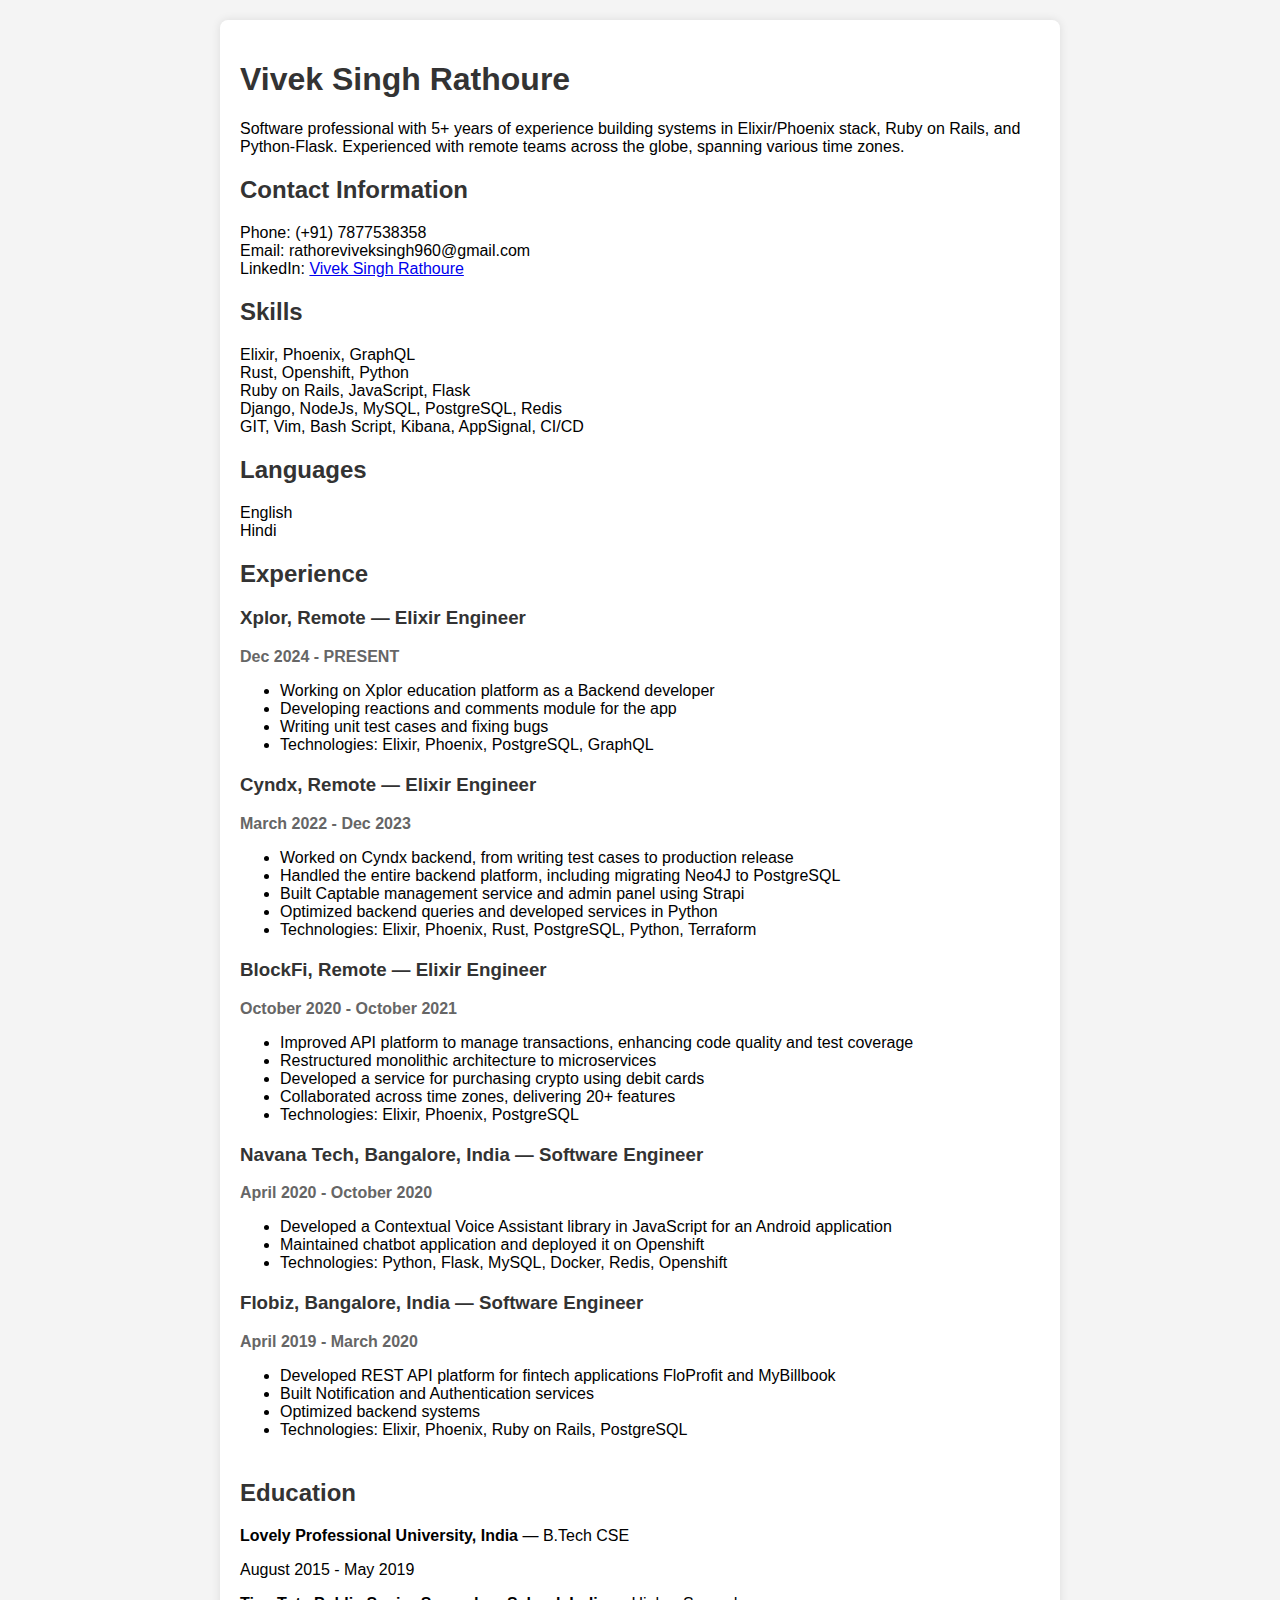
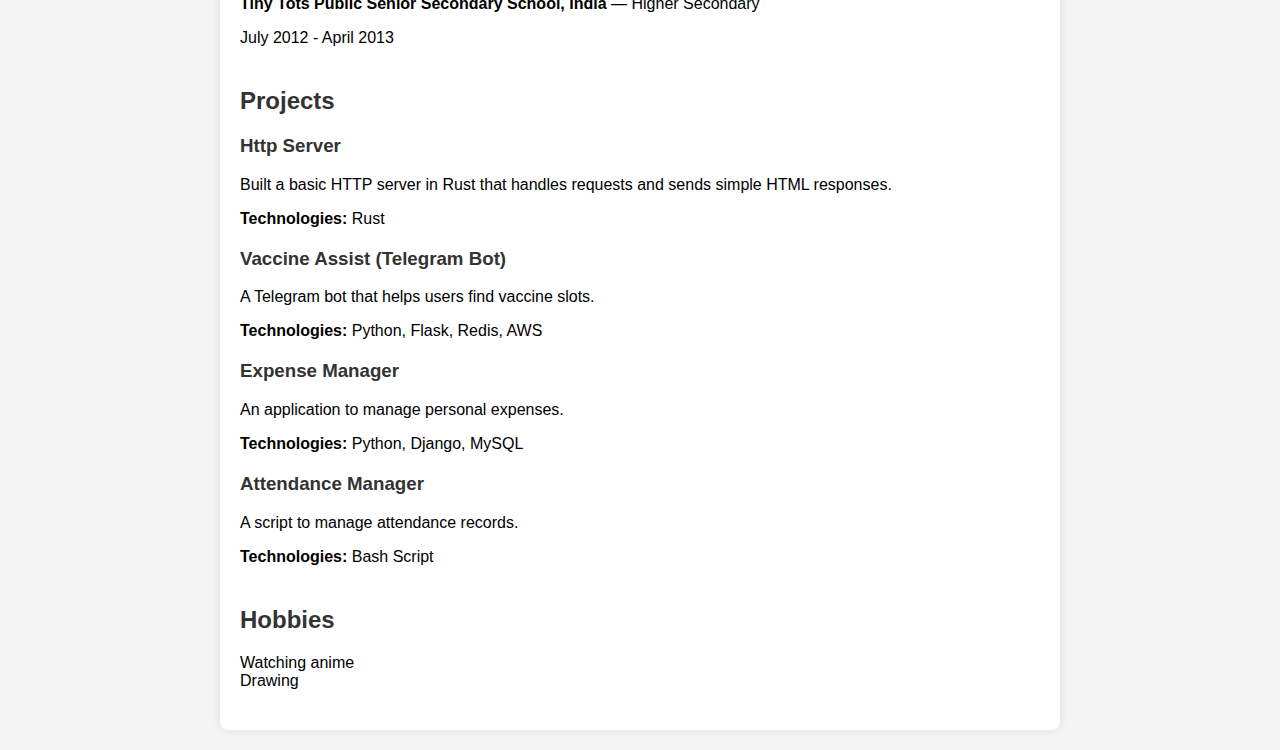
<file: public/index.html>
<!DOCTYPE html>
<html lang="en">
<head>
    <meta charset="UTF-8">
    <meta name="viewport" content="width=device-width, initial-scale=1.0">
    <title>Vivek Singh Rathoure - Software Engineer</title>
    <link rel="stylesheet" href="style.css">
</head>
<body>
    <div class="container">
        <h1>Vivek Singh Rathoure</h1>
        <p>Software professional with 5+ years of experience building systems in Elixir/Phoenix stack, Ruby on Rails, and Python-Flask. Experienced with remote teams across the globe, spanning various time zones.</p>

        <div class="contact-info">
            <h2>Contact Information</h2>
            <p>Phone: (+91) 7877538358</p>
            <p>Email: rathoreviveksingh960@gmail.com</p>
            <p>LinkedIn: <a href="https://www.linkedin.com/in/vivek-singh-rathoure-a73778127/">Vivek Singh Rathoure</a></p>
        </div>

        <div class="skills">
            <h2>Skills</h2>
            <ul>
                <li>Elixir, Phoenix, GraphQL</li>
                <li>Rust, Openshift, Python</li>
                <li>Ruby on Rails, JavaScript, Flask</li>
                <li>Django, NodeJs, MySQL, PostgreSQL, Redis</li>
                <li>GIT, Vim, Bash Script, Kibana, AppSignal, CI/CD</li>
            </ul>
        </div>

        <div class="languages">
            <h2>Languages</h2>
            <ul>
                <li>English</li>
                <li>Hindi</li>
            </ul>
        </div>

        <div class="experience">
            <h2>Experience</h2>

            <div class="job">
                <h3>Xplor, Remote — Elixir Engineer</h3>
                <h4>Dec 2024 - PRESENT</h4>
                <ul>
                    <li>Working on Xplor education platform as a Backend developer</li>
                    <li>Developing reactions and comments module for the app</li>
                    <li>Writing unit test cases and fixing bugs</li>
                    <li>Technologies: Elixir, Phoenix, PostgreSQL, GraphQL</li>
                </ul>
            </div>

            <div class="job">
                <h3>Cyndx, Remote — Elixir Engineer</h3>
                <h4>March 2022 - Dec 2023</h4>
                <ul>
                    <li>Worked on Cyndx backend, from writing test cases to production release</li>
                    <li>Handled the entire backend platform, including migrating Neo4J to PostgreSQL</li>
                    <li>Built Captable management service and admin panel using Strapi</li>
                    <li>Optimized backend queries and developed services in Python</li>
                    <li>Technologies: Elixir, Phoenix, Rust, PostgreSQL, Python, Terraform</li>
                </ul>
            </div>

            <div class="job">
                <h3>BlockFi, Remote — Elixir Engineer</h3>
                <h4>October 2020 - October 2021</h4>
                <ul>
                    <li>Improved API platform to manage transactions, enhancing code quality and test coverage</li>
                    <li>Restructured monolithic architecture to microservices</li>
                    <li>Developed a service for purchasing crypto using debit cards</li>
                    <li>Collaborated across time zones, delivering 20+ features</li>
                    <li>Technologies: Elixir, Phoenix, PostgreSQL</li>
                </ul>
            </div>

            <div class="job">
                <h3>Navana Tech, Bangalore, India — Software Engineer</h3>
                <h4>April 2020 - October 2020</h4>
                <ul>
                    <li>Developed a Contextual Voice Assistant library in JavaScript for an Android application</li>
                    <li>Maintained chatbot application and deployed it on Openshift</li>
                    <li>Technologies: Python, Flask, MySQL, Docker, Redis, Openshift</li>
                </ul>
            </div>

            <div class="job">
                <h3>Flobiz, Bangalore, India — Software Engineer</h3>
                <h4>April 2019 - March 2020</h4>
                <ul>
                    <li>Developed REST API platform for fintech applications FloProfit and MyBillbook</li>
                    <li>Built Notification and Authentication services</li>
                    <li>Optimized backend systems</li>
                    <li>Technologies: Elixir, Phoenix, Ruby on Rails, PostgreSQL</li>
                </ul>
            </div>
        </div>

        <div class="education">
            <h2>Education</h2>
            <p><strong>Lovely Professional University, India</strong> — B.Tech CSE</p>
            <p>August 2015 - May 2019</p>
            <p><strong>Tiny Tots Public Senior Secondary School, India</strong> — Higher Secondary</p>
            <p>July 2012 - April 2013</p>
        </div>

        <div class="projects">
            <h2>Projects</h2>
            
            <div class="project">
                <h3>Http Server</h3>
                <p>Built a basic HTTP server in Rust that handles requests and sends simple HTML responses.</p>
                <p><strong>Technologies:</strong> Rust</p>
            </div>

            <div class="project">
                <h3>Vaccine Assist (Telegram Bot)</h3>
                <p>A Telegram bot that helps users find vaccine slots.</p>
                <p><strong>Technologies:</strong> Python, Flask, Redis, AWS</p>
            </div>

            <div class="project">
                <h3>Expense Manager</h3>
                <p>An application to manage personal expenses.</p>
                <p><strong>Technologies:</strong> Python, Django, MySQL</p>
            </div>

            <div class="project">
                <h3>Attendance Manager</h3>
                <p>A script to manage attendance records.</p>
                <p><strong>Technologies:</strong> Bash Script</p>
            </div>
        </div>

        <div class="hobbies">
            <h2>Hobbies</h2>
            <ul>
                <li>Watching anime</li>
                <li>Drawing</li>
            </ul>
        </div>
    </div>
</body>
</html>
</file>
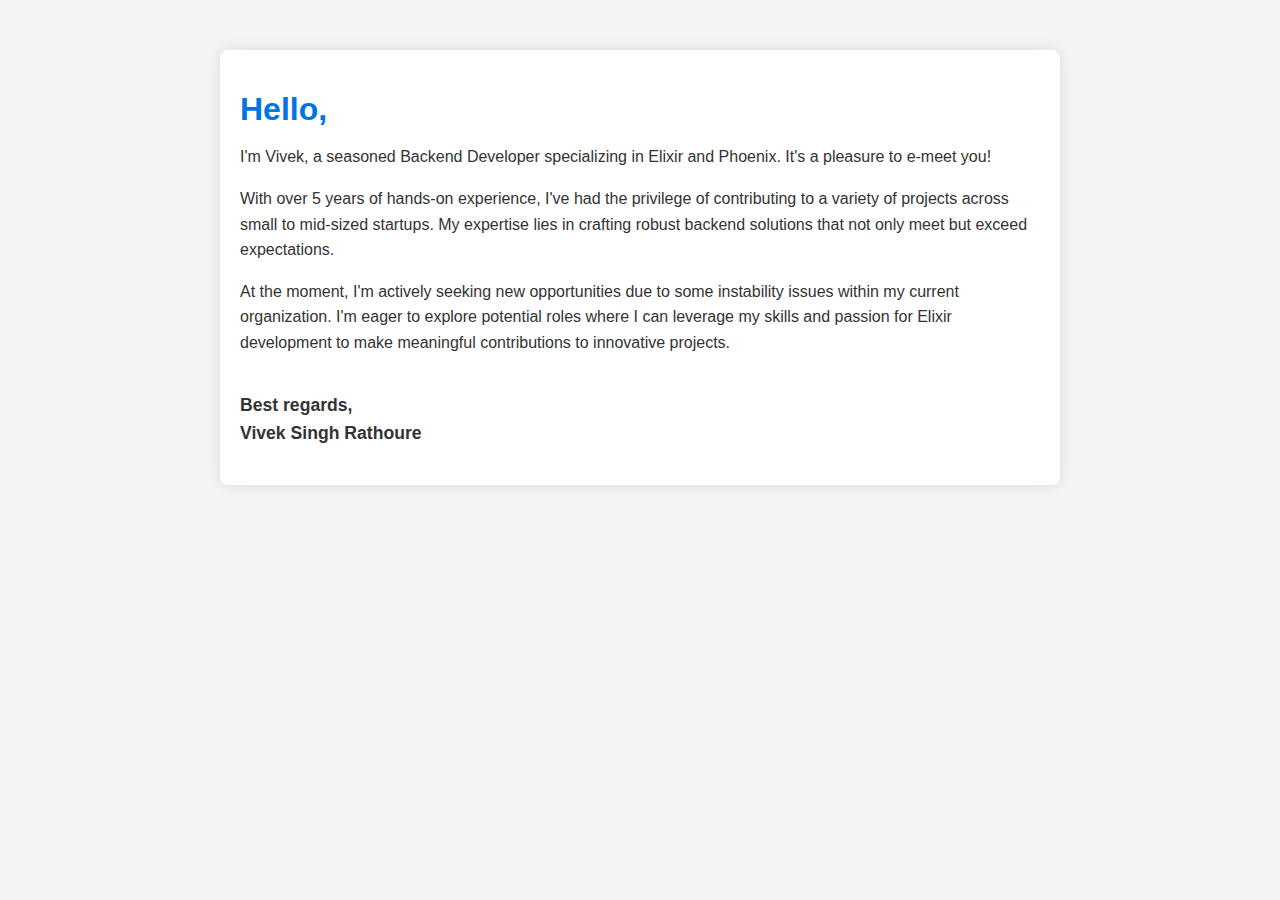
<file: public/vivek.html>
<!DOCTYPE html>
<html lang="en">
<head>
    <meta charset="UTF-8">
    <meta name="viewport" content="width=device-width, initial-scale=1.0">
    <title>Vivek Singh Rathoure - Cover Letter</title>
    <style>
        body {
            font-family: Arial, sans-serif;
            background-color: #f4f4f4;
            margin: 0;
            padding: 0;
            color: #333;
        }
        .container {
            max-width: 800px;
            margin: 50px auto;
            background: #fff;
            padding: 20px;
            border-radius: 8px;
            box-shadow: 0 0 15px rgba(0, 0, 0, 0.1);
        }
        h1 {
            color: #0073e6;
            font-size: 2em;
            margin-bottom: 0.5em;
        }
        p {
            line-height: 1.6;
            margin-bottom: 1em;
        }
        .signature {
            margin-top: 2em;
            font-size: 1.1em;
            font-weight: bold;
        }
    </style>
</head>
<body>
    <div class="container">
        <h1>Hello,</h1>
        <p>I'm Vivek, a seasoned Backend Developer specializing in Elixir and Phoenix. It's a pleasure to e-meet you!</p>
        <p>With over 5 years of hands-on experience, I've had the privilege of contributing to a variety of projects across small to mid-sized startups. My expertise lies in crafting robust backend solutions that not only meet but exceed expectations.</p>
        <p>At the moment, I'm actively seeking new opportunities due to some instability issues within my current organization. I'm eager to explore potential roles where I can leverage my skills and passion for Elixir development to make meaningful contributions to innovative projects.</p>
        <p class="signature">Best regards,<br>Vivek Singh Rathoure</p>
    </div>
</body>
</html>
</file>
<file: public/style.css>
body {
    font-family: Arial, sans-serif;
    margin: 20px;
    padding: 0;
    background-color: #f4f4f4;
}
.container {
    max-width: 800px;
    margin: 0 auto;
    background: #fff;
    padding: 20px;
    border-radius: 8px;
    box-shadow: 0 0 10px rgba(0, 0, 0, 0.1);
}
h1, h2, h3 {
    color: #333;
}
.contact-info, .skills, .languages, .hobbies {
    margin-bottom: 20px;
}
.contact-info p, .skills ul, .languages ul, .hobbies ul {
    margin: 0;
    padding: 0;
    list-style: none;
}
.experience, .education, .projects {
    margin-bottom: 40px;
}
.job, .project {
    margin-bottom: 20px;
}
.job h4, .project h4 {
    margin: 0;
    color: #666;
}
</file>
